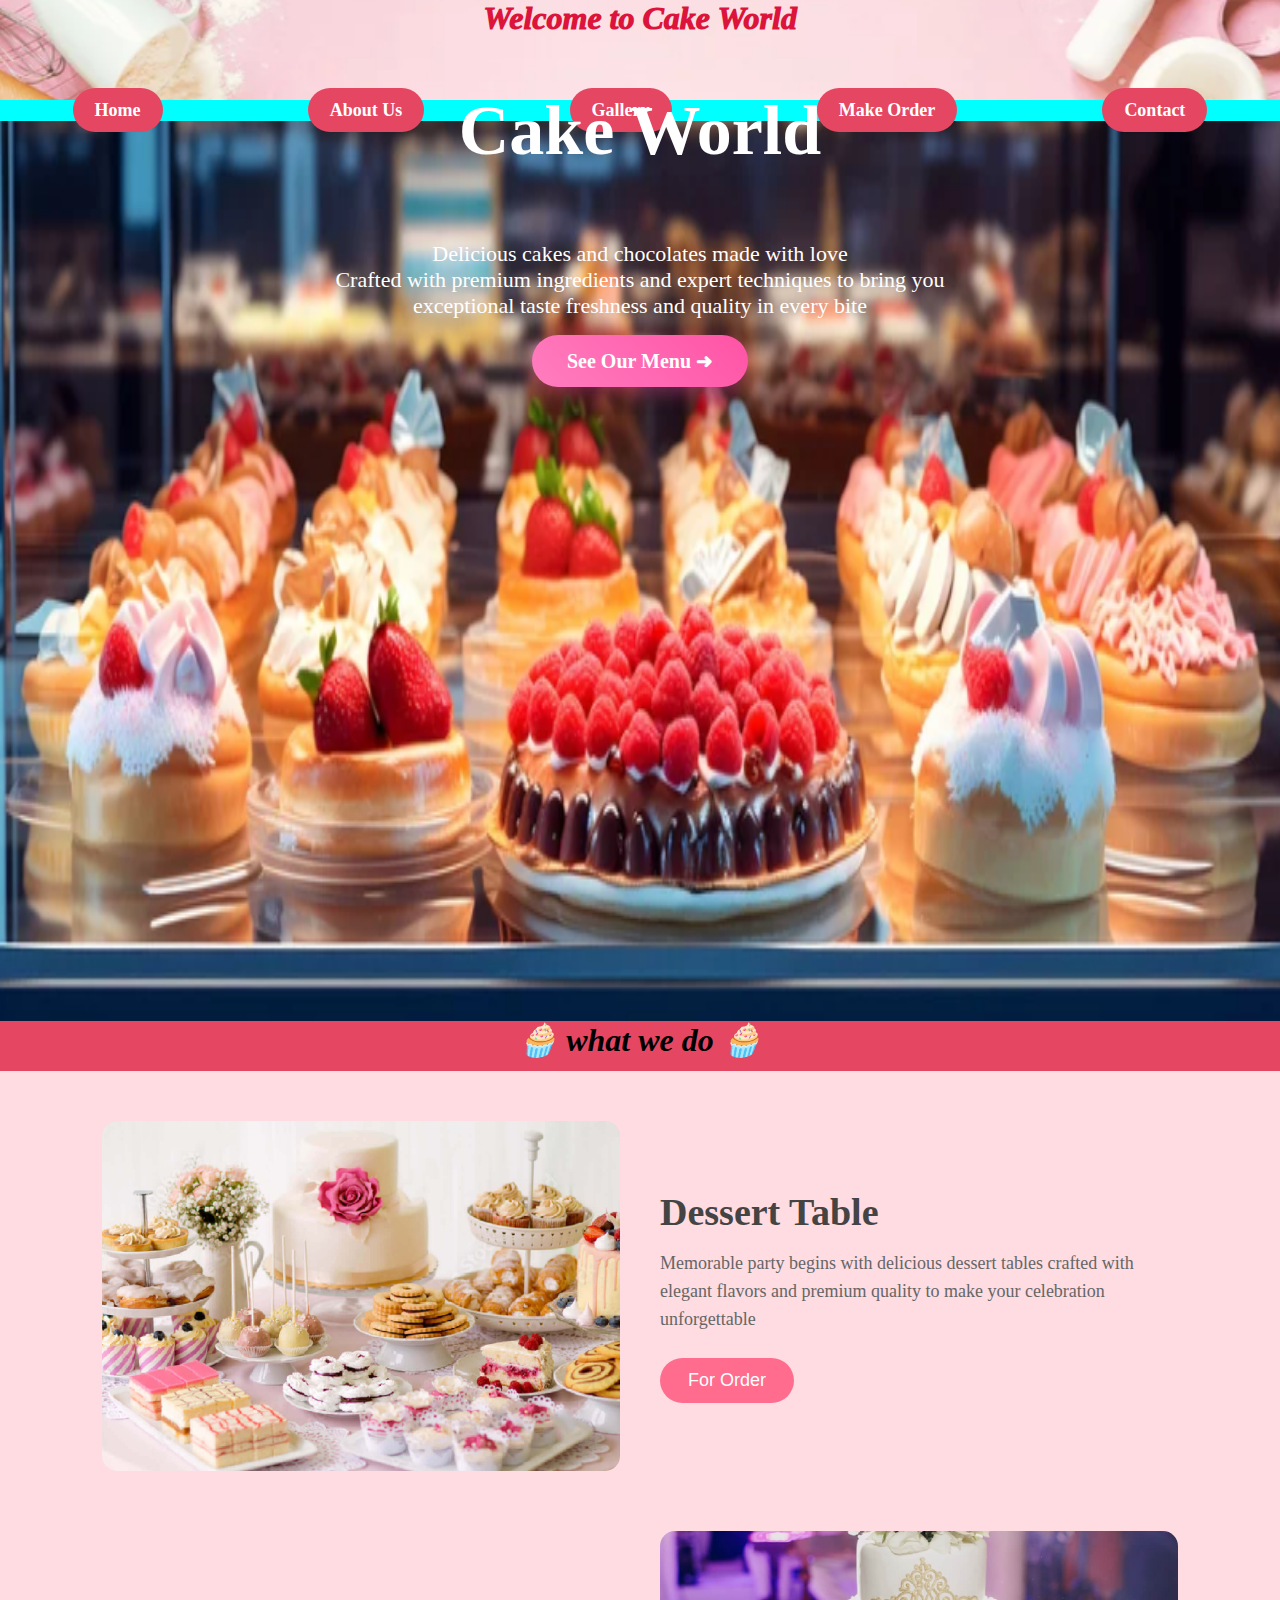
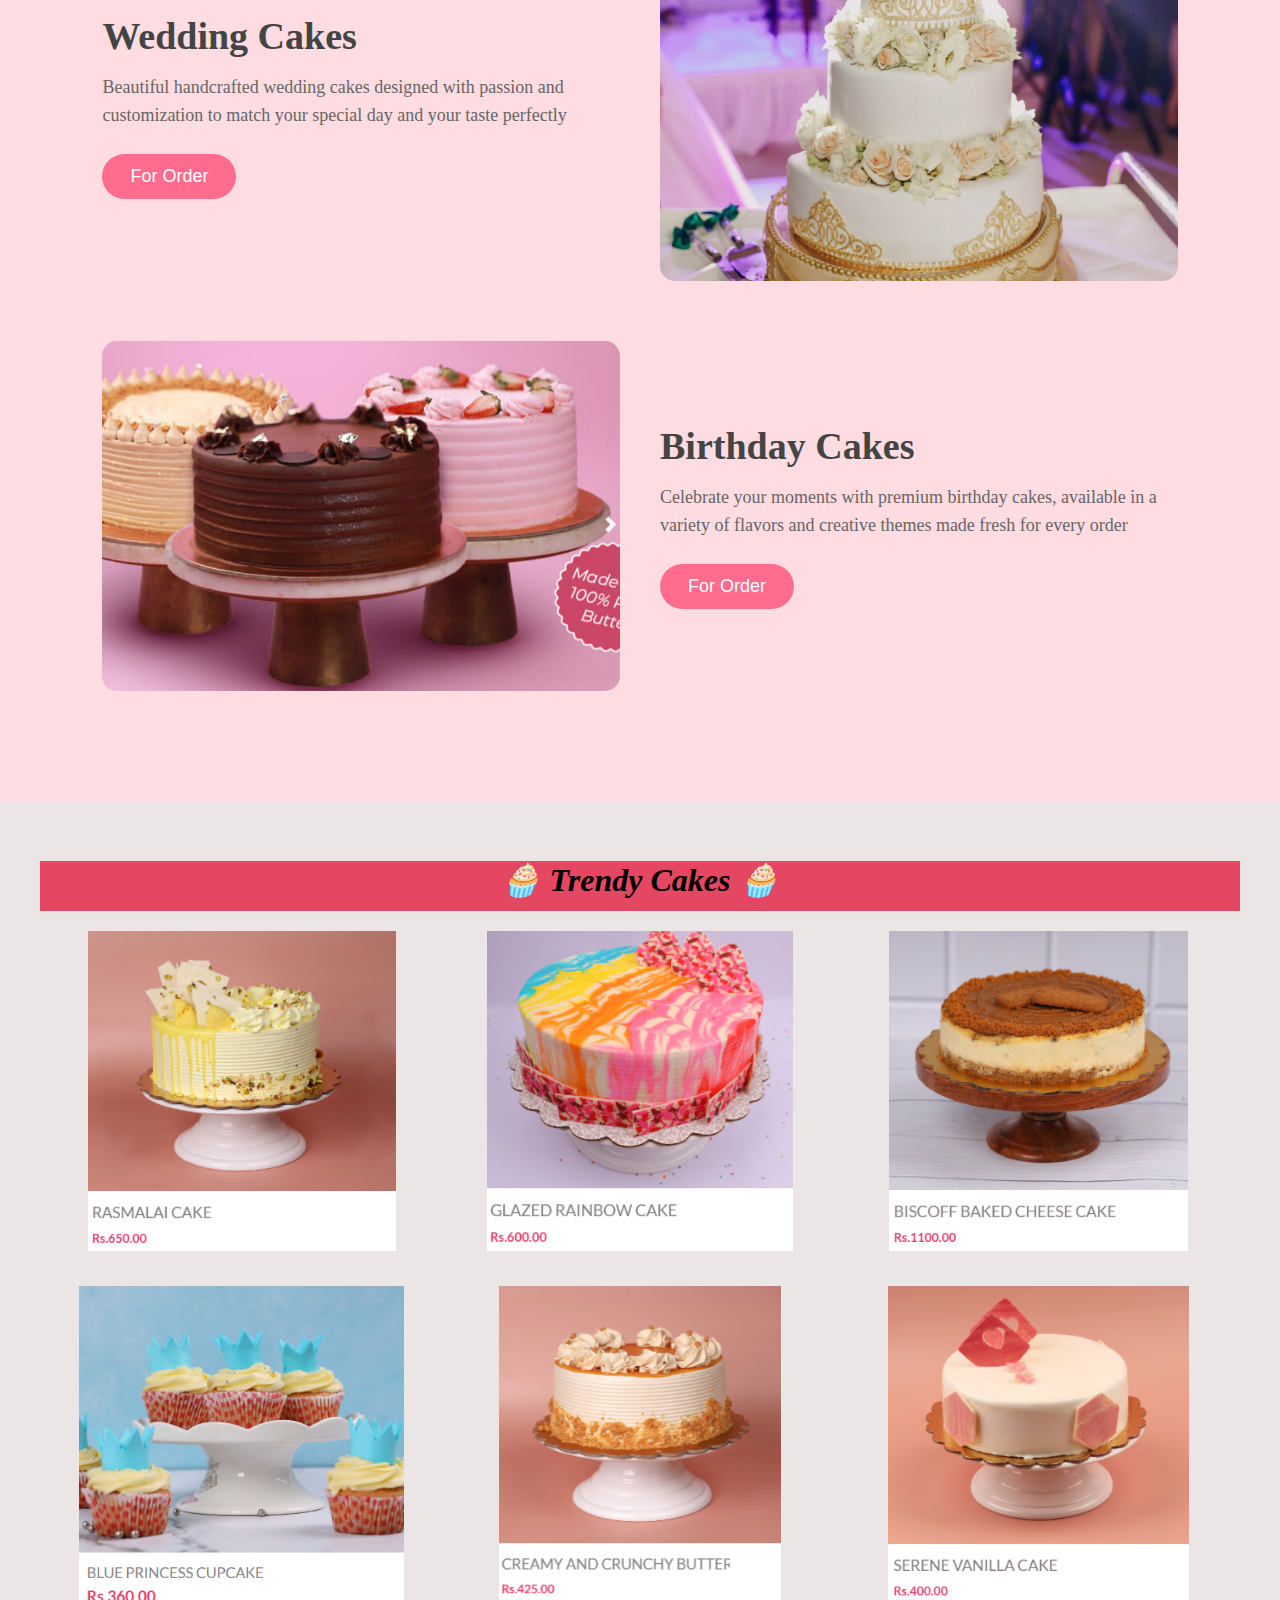
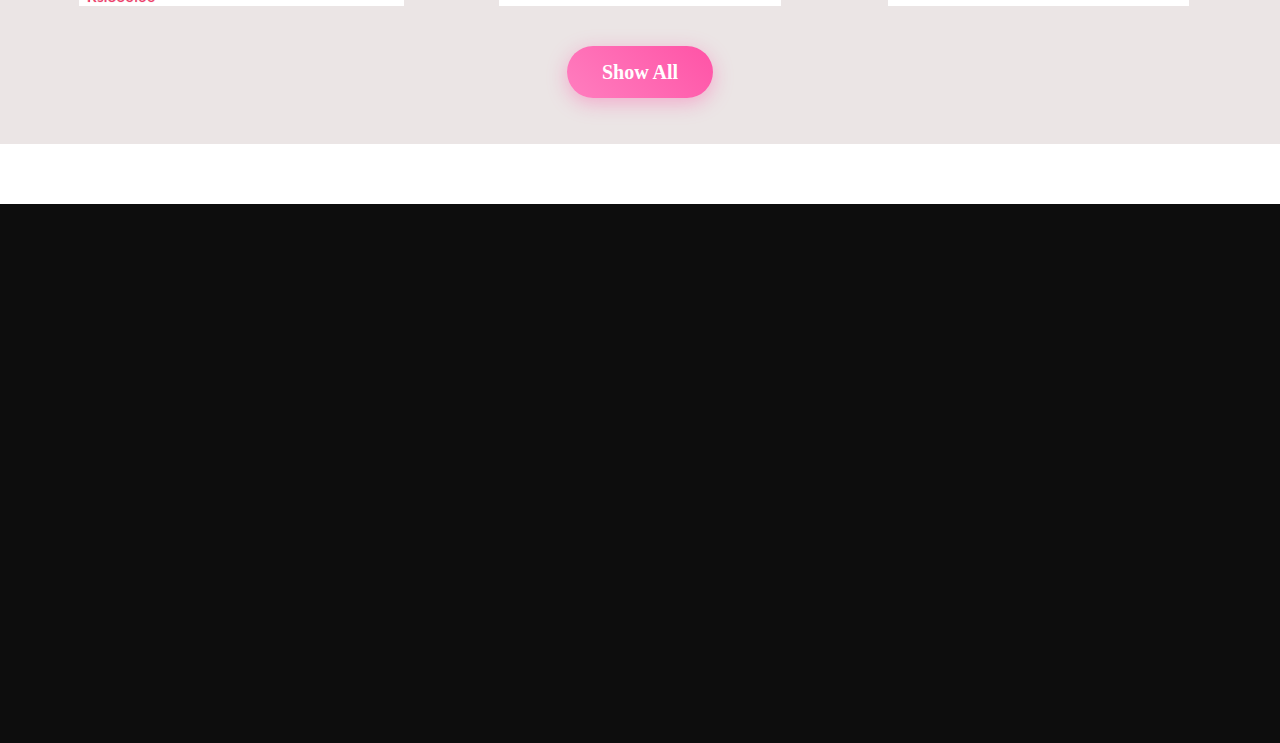
<file: index.html>
<!DOCTYPE html>
<html lang="en">
<head>
    <meta charset="UTF-8">
    <meta name="viewport" content="width=device-width, initial-scale=1.0">
    <title>Document</title>
    <link rel="stylesheet" href="style.css">
</head>
<body>
        <div class="welcome"><em>Welcome to Cake World</em></div>
        <div class="nav">
            <ul class="list">
                <li><a href="index.html">Home</a></li>
                <li><a href="about.html">About Us</a></li>
                <li><a href="menu.html">Gallery</a></li>
                <li><a href="orders.html">Make Order</a></li>
                <li><a href="#contact">Contact</a></li>
                
            </ul>
        </div>
        
       <div class="picture">
    <div class="words">
        <h1>Cake World</h1>
        <p>Delicious cakes and chocolates made with love<br>
        Crafted with premium ingredients and expert techniques to bring you exceptional taste freshness and quality in every bite</p>
        <a href="menu.html" class="btn">See Our Menu ➜</a>
    </div>
</div>
<div class="copy1">
    <h1><em>🧁 what we do 🧁</em></h1>
</div>

<section class="cake-section">
    <div class="row">
        <div class="img-box1">
            <img src="images/Screenshot 2025-11-17 174719.png" alt="">
        </div>
        <div class="text-box">
            <h2>Dessert Table</h2>
            <p>Memorable party begins with delicious dessert tables crafted with elegant flavors and premium quality to make your celebration unforgettable</p>
            <button class="order-btn">For Order</button>
        </div>
    </div>

  <div class="row reverse">
        <div class="img-box1">
            <img src="images/Screenshot 2025-11-17 174703.png" alt="">
        </div>
        <div class="text-box">
            <h2>Wedding Cakes</h2>
            <p>Beautiful handcrafted wedding cakes designed with passion and customization to match your special day and your taste perfectly</p>
            <button class="order-btn">For Order</button>
        </div>
    </div>

     <div class="row">
        <div class="img-box1">
            <img src="images/Screenshot 2025-11-15 174321.png" alt="">
        </div>
        <div class="text-box">
            <h2>Birthday Cakes</h2>
            <p>Celebrate your moments with premium birthday cakes, available in a variety of flavors and creative themes made fresh for every order</p>
            <button class="order-btn">For Order</button>
        </div>
    </div>
</section>

<section  class="gallery-section">
    <div class="copy1">
    <h1><em>🧁 Trendy Cakes 🧁</em></h1>
</div>
 
     
    <div class="gallery-grid">
        <div class="img-box"><img src="images/Screenshot 2025-11-17 223657.png" alt=""></div>
        <div class="img-box"><img src="images/Screenshot 2025-11-17 223806.png" alt=""></div>
        <div class="img-box"><img src="images/Screenshot 2025-11-17 223836.png" alt=""></div>
        <div class="img-box"><img src="images/Screenshot 2025-11-17 223908.png" alt=""></div>
        <div class="img-box"><img src="images/Screenshot 2025-11-17 223645.png" alt=""></div>
        <div class="img-box"><img src="images/Screenshot 2025-11-17 223718.png" alt=""></div>
    </div>
    <div class="show-btn-box">
        <a href="menu.html" class="btn">Show All</a>
    </div>

</section>

<footer class="footer" id="contact">
  <div class="footer-container">

    <div class="footer-about">
      <h2>Contact Us</h2>
      <p>Have questions or want to work with us? Feel free to reach out anytime.</p>
      <img src="images/Screenshot 2025-11-20 181823.png" alt="image"/>
    </div>

    <div class="footer-contact">
      <div class="contact-item">
        <span class="icon">📍</span>
        <p>Madurai, Tamil Nadu</p>
      </div>

      <div class="contact-item">
        <span class="icon">📞</span>
        <p>+91 6732424385</p>
      </div>

      <div class="contact-item">
        <span class="icon">📧</span>
        <p>swetha@gmail.com</p>
      </div>
    </div>

    <div class="footer-social">
      <a href="#" class="social-icon">💼</a>
      <a href="#" class="social-icon">📘</a>
      <a href="#" class="social-icon">📸</a>
    </div>

  </div>

  <p class="footer-copy">© 2025 Your Company. All rights reserved.</p>
</footer>
</body>
</html>
</file>
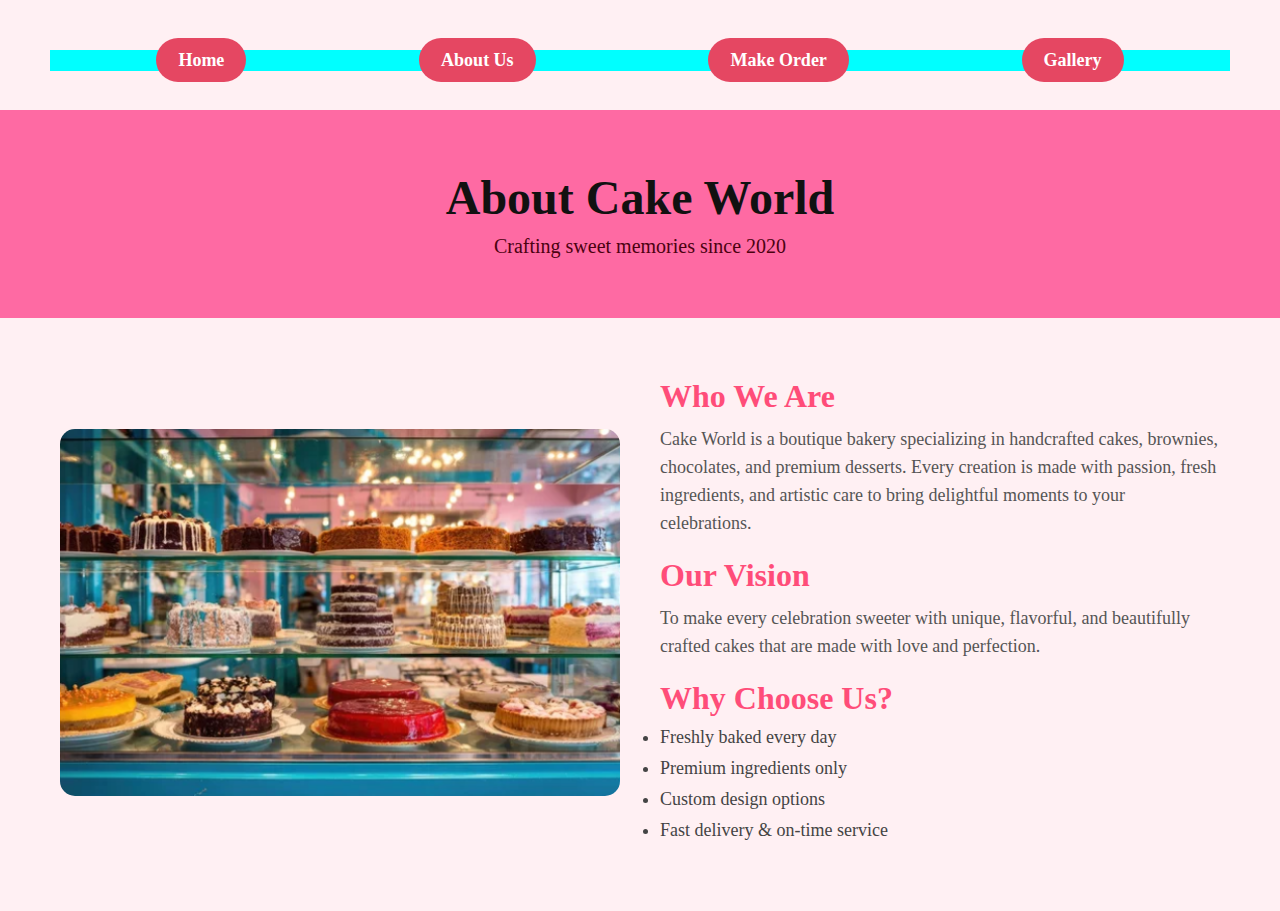
<file: about.html>
<!DOCTYPE html>
<html lang="en">
<head>
    <meta charset="UTF-8">
    <meta name="viewport" content="width=device-width, initial-scale=1.0">
    <title>About Us - Cake World</title>
    <link rel="stylesheet" href="style.css">
    <style>

        body{
            background-color: rgb(255, 240, 243);
        }
.nav{
    height:10px;
    position: relative;
    z-index: 10;
    margin:50px;
    background-color: pink;
}

.list {
    display: flex;
    justify-content: space-around;
    align-items: center;
    list-style: none;
    padding: 0 20px;
    margin: 0;
    background-color: aqua;
}

.list li a {
    text-decoration: none;
    color: white;
    background-color: rgb(229, 71, 98);  
    padding: 10px 20px;          
    border-radius: 30px;        
    font-size: 18px;
    font-weight: 600;  
    border:2px solid transparent;
}  

.list li a:hover {
    background-color : #ff3d6b;   
     border-color:black ;

    font-size:22px ;
        
}



.about-header {
    text-align: center;
    padding: 60px 20px;
    background: #fe6aa3;
}

.about-header h1 {
    font-size: 48px;
    color: #111111;
    margin-bottom: 10px;
    animation: fadeIn 1s ease forwards;
}

.about-header p {
    font-size: 20px;
    color:rgb(75, 1, 16);
    animation: fadeIn 1.3s ease forwards;
}



.about-container {
    display: flex;
    gap: 40px;
    padding: 60px;
    align-items: center;
}

.about-img {
    flex: 1;
}

.about-img img {
    width: 100%;
    border-radius: 15px;
    object-fit: cover;
    animation: slideLeft 1s ease forwards;
}

.about-text {
    flex: 1;
    animation: slideRight 1s ease forwards;
}

.about-text h2 {
    font-size: 32px;
    margin-bottom: 10px;
    color: #ff4d79;
}

.about-text p {
    font-size: 18px;
    color: #555;
    margin-bottom: 20px;
    line-height: 28px;
}

.about-text ul li {
    font-size: 18px;
    margin-bottom: 10px;
    color: #444;
}


.gallery-section {
    text-align: center;
    padding: 70px 40px;
    background: #fff;
}

.gallery-section h1 {
    font-size: 40px;
    margin-bottom: 30px;
}

.gallery-grid {
    display: grid;
    grid-template-columns: repeat(3, 1fr);
    gap: 25px;
}

.gallery-grid img {
    width: 100%;
    height: 240px;
    object-fit: cover;
    border-radius: 15px;
    transition: 0.3s;
}

.gallery-grid img:hover {
    transform: scale(1.05);
}

.show-btn-box {
    margin-top: 35px;
}

.btn {
    padding: 12px 28px;
    background: #ff6c8e;
    color: #fff;
    border-radius: 30px;
    font-size: 18px;
    text-decoration: none;
    transition: 0.3s;
}

.btn:hover {
    background: #ff3d6b;
    transform: scale(1.06);
}


@keyframes fadeIn {
    0% {
        opacity: 0;
        transform: translateY(-20px);
    }
    100% {
        opacity: 1;
        transform: translateY(0);
    }
}

@keyframes slideLeft {
    0% {
        opacity: 0;
        transform: translateX(-40px);
    }
    100% {
        opacity: 1;
        transform: translateX(0);
    }
}

@keyframes slideRight {
    0% {
        opacity: 0;
        transform: translateX(40px);
    }
    100% {
        opacity: 1;
        transform: translateX(0);
    }
}

    </style>
</head>

<body>

 
    <div class="nav">
        <ul class="list">
            <li><a href="index.html">Home</a></li>
            <li><a href="about.html">About Us</a></li>
            <li><a href="orders.html">Make Order</a></li>
            <li><a href="menu.html">Gallery</a></li>
            
        </ul>
    </div>

   
    <section class="about-header">
        <h1>About Cake World</h1>
        <p>Crafting sweet memories since 2020</p>
    </section>

    <!-- MAIN ABOUT CONTENT -->
    <section class="about-container">

        <div class="about-img">
            <img src="images/Screenshot 2025-11-16 233012.png" alt="Cake shop image">
        </div>

        <div class="about-text">
            <h2>Who We Are</h2>
            <p>
                Cake World is a boutique bakery specializing in handcrafted cakes, brownies, chocolates,
                and premium desserts. Every creation is made with passion, fresh ingredients,
                and artistic care to bring delightful moments to your celebrations.
            </p>

            <h2>Our Vision</h2>
            <p>
                To make every celebration sweeter with unique, flavorful, and beautifully crafted cakes
                that are made with love and perfection.
            </p>

            <h2>Why Choose Us?</h2>
            <ul>
                <li>Freshly baked every day</li>
                <li>Premium ingredients only</li>
                <li>Custom design options</li>
                <li>Fast delivery & on-time service</li>
            </ul>
        </div>

    </section>

</body>
</html>
</file>
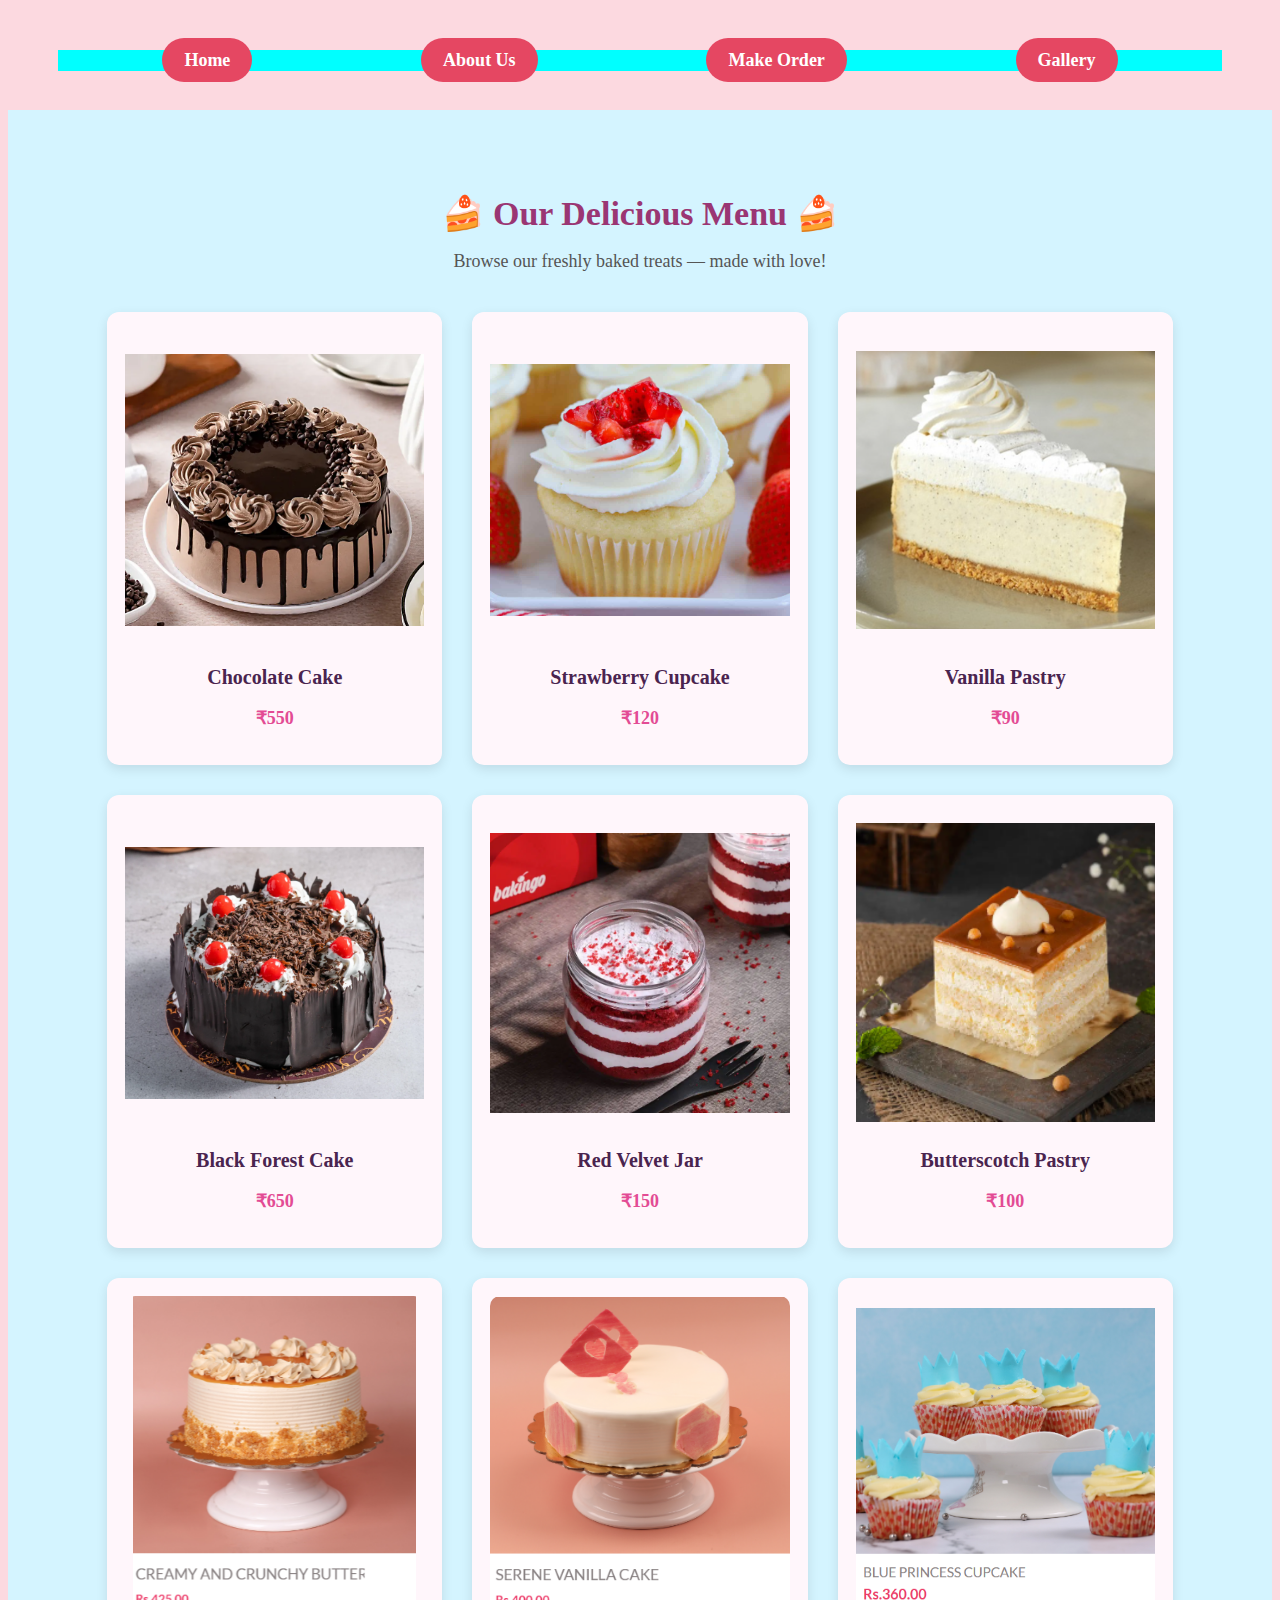
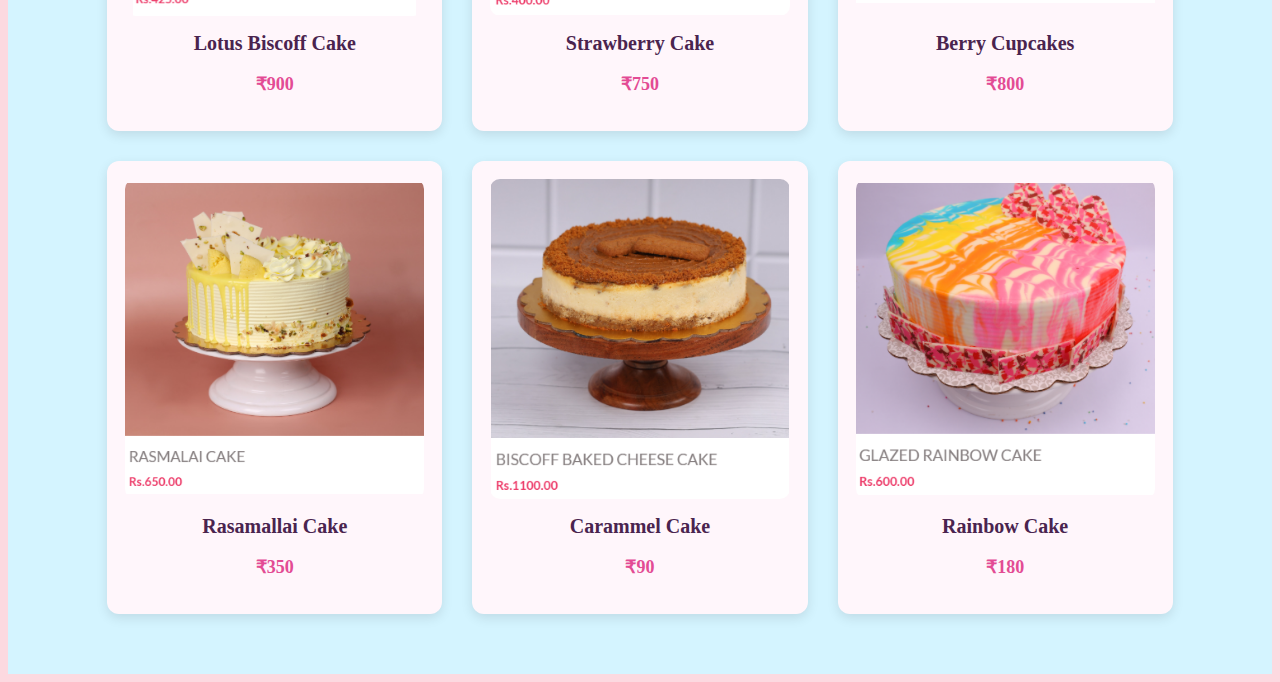
<file: menu.html>
<!DOCTYPE html>
<html lang="en">
<head>
    <meta charset="UTF-8">
    <meta name="viewport" content="width=device-width, initial-scale=1.0">
    <title>About Us - Cake World</title>
    
    <style>

        /* ---------------- NAVBAR ---------------- */
        body{
            background-color: rgb(252, 217, 224);
        }
.nav{
    height:10px;
    margin:50px;
    background-color: pink;
}

.list {
    display: flex;
    justify-content: space-around;
    align-items: center;
    list-style: none;
    padding: 0 20px;
    background-color: aqua;
}

.list li a {
    text-decoration: none;
    color: white;
    background-color: rgb(229, 71, 98);  
    padding: 10px 20px;          
    border-radius: 30px;        
    font-size: 18px;
    font-weight: 600;  
    border:2px solid transparent;
}  

.list li a:hover {
    background-color : #ff3d6b;   
     border-color:black ;

    font-size:22px ;
        
}
.menu-section {
  padding: 60px 40px;
  background: rgb(212, 244, 255);
  min-height: 100vh;
}

.menu-heading {
  text-align: center;
  font-size: 34px;
  font-weight: bold;
  color: #9a3673;
  margin-bottom: 5px;
}

.menu-sub {
  text-align: center;
  font-size: 18px;
  color: #555;
  margin-bottom: 40px;
}

.menu-grid {
  display: grid;
  grid-template-columns: repeat(3, 1fr);
  gap: 30px;
  width: 90%;
  margin: auto;
}

.menu-item {
  background: #fff6fb;
  padding: 18px;
  border-radius: 12px;
  box-shadow: 0 4px 12px rgba(0,0,0,0.1);
  text-align: center;
  transition: 0.3s;
}

.menu-item:hover {
  transform: translateY(-6px);
  box-shadow: 0 6px 20px rgba(0,0,0,0.15);
}

.menu-item img {
  width: 100%;
  height: 320px;
  object-fit: contain;
  border-radius: 10px;
}

.menu-item h3 {
  margin: 12px 0 8px;
  font-size: 20px;
  color: #4a244f;
}

.price {
  font-size: 18px;
  font-weight: bold;
  color: #e34b94;
}



</style>
<body>
     <div class="nav">
        <ul class="list">
            <li><a href="index.html">Home</a></li>
            <li><a href="about.html">About Us</a></li>
            <li><a href="orders.html">Make Order</a></li>
            <li><a href="menu.html">Gallery</a></li>
            
        </ul>
    </div>

    <section class="menu-section">

  <h1 class="menu-heading">🍰 Our Delicious Menu 🍰</h1>
  <p class="menu-sub">Browse our freshly baked treats — made with love!</p>

  <div class="menu-grid">

    <div class="menu-item">
      <img src="images/Screenshot 2025-11-20 220640.png" alt="">
      <h3>Chocolate Cake</h3>
      <p class="price">₹550</p>
    </div>

    <div class="menu-item">
      <img src="images/Screenshot 2025-11-20 220920.png" alt="">
      <h3>Strawberry Cupcake</h3>
      <p class="price">₹120</p>
    </div>

    <div class="menu-item">
      <img src="images/Screenshot 2025-11-20 221008.png" alt="">
      <h3>Vanilla Pastry</h3>
      <p class="price">₹90</p>
    </div>

    <div class="menu-item">
      <img src="images/Screenshot 2025-11-20 221048.png" alt="">
      <h3>Black Forest Cake</h3>
      <p class="price">₹650</p>
    </div>

    <div class="menu-item">
      <img src="images/Screenshot 2025-11-20 221207.png" alt="">
      <h3>Red Velvet Jar</h3>
      <p class="price">₹150</p>
    </div>

    <div class="menu-item">
      <img src="images/Screenshot 2025-11-20 221245.png" alt="">
      <h3>Butterscotch Pastry</h3>
      <p class="price">₹100</p>
    </div>

   
    <div class="menu-item">
      <img src="images/Screenshot 2025-11-17 223645.png" alt="">
      <h3>Lotus Biscoff Cake</h3>
      <p class="price">₹900</p>
    </div>

    <div class="menu-item">
      <img src="images/Screenshot 2025-11-17 223718.png" alt="">
      <h3>Strawberry Cake</h3>
      <p class="price">₹750</p>
    </div>

    <div class="menu-item">
      <img src="images/Screenshot 2025-11-17 223908.png" alt="">
      <h3>Berry Cupcakes</h3>
      <p class="price">₹800</p>
    </div>

    
    <div class="menu-item">
      <img src="images/Screenshot 2025-11-17 223657.png" alt="">
      <h3>Rasamallai Cake</h3>
      <p class="price">₹350</p>
    </div>

    <div class="menu-item">
      <img src="images/Screenshot 2025-11-17 223836.png" alt="">
      <h3>Carammel Cake</h3>
      <p class="price">₹90</p>
    </div>

    <div class="menu-item">
      <img src="images/Screenshot 2025-11-17 223806.png" alt="">
      <h3>Rainbow Cake</h3>
      <p class="price">₹180</p>
    </div>

  </div>

</section>

</body>
</html>
</body>
</file>
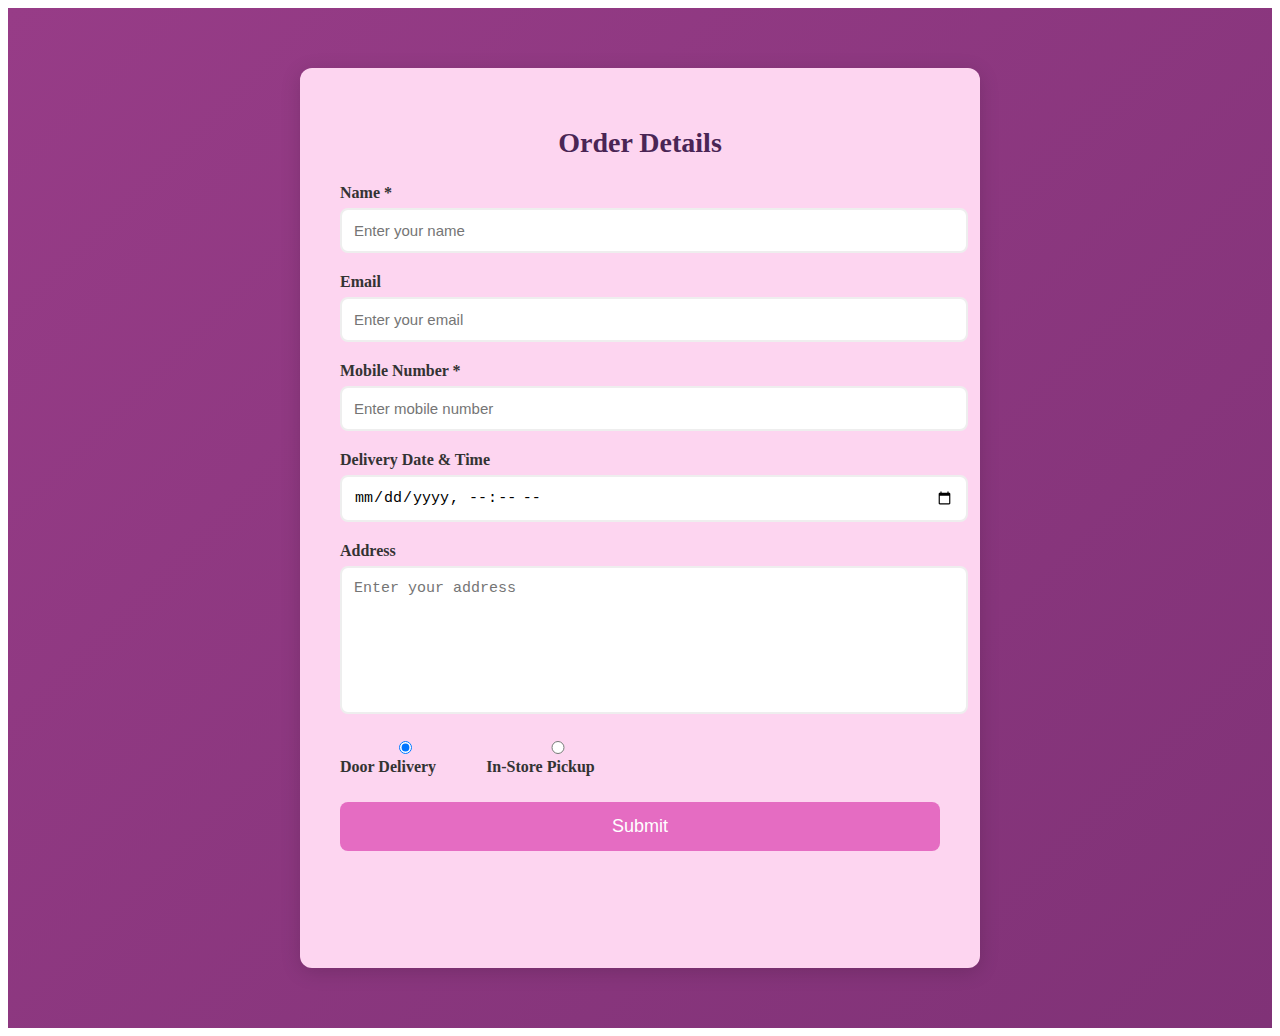
<file: orders.html>
<!DOCTYPE html>
<html lang="en">
<head>
  <meta charset="UTF-8">
  <meta name="viewport" content="width=device-width, initial-scale=1.0">
  <title>Order Details</title>

  <style>
    .order-section {
  display: flex;
  justify-content: center;
  padding: 60px 20px;
  background: linear-gradient(135deg, #973c87, #803277);
  min-height: 100vh;
}

.order-container {
  background: #fdd5f0;
  padding: 40px;
  border-radius: 12px;
  width: 600px;
  box-shadow: 0 4px 20px rgba(0,0,0,0.15);
  animation: fadeIn 0.6s ease;
}

.order-title {
  text-align: center;
  margin-bottom: 25px;
  font-size: 28px;
  font-weight: bold;
  color: #4a2555;
}

.order-form .form-group {
  margin-bottom: 20px;
}

.order-form label {
  display: block;
  margin-bottom: 6px;
  font-weight: 600;
  color: #333;
}

.order-form input,
.order-form textarea {
  width: 100%;
  padding: 12px;
  border: 2px solid #eee;
  border-radius: 8px;
  font-size: 15px;
}

.order-form input:focus,
.order-form textarea:focus {
  border-color: #a24aa5;
  outline: none;
}

.order-form textarea {
  height: 120px;
  resize: none;
}

.delivery-type {
  margin: 20px 0;
  display: flex;
  gap: 25px;
  font-size: 16px;
}

.order-btn {
  width: 100%;
  background: #e56cc2;
  color: #fff;
  padding: 14px;
  border: none;
  font-size: 18px;
  border-radius: 8px;
  cursor: pointer;
  transition: 0.3s;
}

.order-btn:hover {
  background: #c75aa8;
}

/* Animation */
@keyframes fadeIn {
  from { opacity: 0; transform: translateY(15px); }
  to { opacity: 1; transform: translateY(0); }
}

  </style>
</head>

<body>

<section class="order-section">
  <div class="order-container">

    <h1 class="order-title">Order Details</h1>

    <form class="order-form">

      <div class="form-group">
        <label>Name <span>*</span></label>
        <input type="text" placeholder="Enter your name" required>
      </div>

      <div class="form-group">
        <label>Email</label>
        <input type="email" placeholder="Enter your email">
      </div>

      <div class="form-group">
        <label>Mobile Number <span>*</span></label>
        <input type="tel" placeholder="Enter mobile number" required>
      </div>

      <div class="form-group">
        <label>Delivery Date & Time</label>
        <input type="datetime-local">
      </div>

      <div class="form-group">
        <label>Address</label>
        <textarea placeholder="Enter your address"></textarea>
      </div>

      <div class="delivery-type">
        <label><input type="radio" name="delivery" checked> Door Delivery</label>
        <label><input type="radio" name="delivery"> In-Store Pickup</label>
      </div>

      <button type="submit" class="order-btn">Submit</button>

    </form>

  </div>
</section>

</body>
</html>
</file>
<file: style.css>
*{
    padding:0px;
    box-sizing: border-box;
    margin:0;
}
html{
    scroll-behavior: smooth;
}


.welcome{
    width:100%;
   color:crimson;
    text-align: center;
    font-size:xx-large;
    height: 100px;
    font-weight: 1000;
    background:url("images/Screenshot\ 2025-11-15\ 172403.png");
    background-size:cover
}

.list {
    display: flex;
    justify-content: space-around;
    align-items: center;
    list-style: none;
    background-color: aqua;
}

.list li a {
    text-decoration: none;
    color: white;
    background-color: rgb(229, 71, 98);  
    padding: 10px 20px;          
    border-radius: 30px;        
    font-size: 18px;
    font-weight: 600;  
    border:2px solid transparent;
}  

.list li a:hover {
    background-color : #ff3d6b;   
     border-color:black ;
      font-size:22px ;
        
}
.picture {
    width: 100%;
    height: 100vh;
    background: url("images/Screenshot\ 2025-11-16\ 233159.png");
    background-size: 100% 100%;   
    background-repeat: no-repeat; 
    background-position: center;
    display: flex;
    justify-content:center;
    text-align: center;
    padding: 20px;
   
    
   
}


.words {
  
    color:white;
    
    
}


.words h1 {
    font-size: 70px;
    font-weight: 800;
    margin-bottom: 20px;

    transform: translateY(-50px);
    animation: slideDown 1s ease forwards;
}


.words p {
    font-size: 22px;
    max-width: 700px;
    margin: 0 auto 30px;

    
    animation: fadeIn 1s ease forwards;
    animation-delay: 0.5s;
}

.btn {
    
    padding: 15px 35px;
    font-size: 20px;
    font-weight: 600;
    color: #fff;
    text-decoration: none;
    border-radius: 50px;
    background: linear-gradient(45deg, #ff7ebf, #ff53a6);
    box-shadow: 0 5px 20px rgba(255, 83, 166, 0.4);
   
  
   
    
}

.btn:hover {
    
    box-shadow: 0 10px 30px rgba(255, 83, 166, 0.6);
}

@keyframes slideDown {
    0% { opacity: 0; transform: translateY(-50px); }
    100% { opacity: 1; transform: translateY(0); }
}

@keyframes fadeIn {
    0% { opacity: 0; transform: translateY(20px); }
    100% { opacity: 1; transform: translateY(0); }
}
.copy1{
  width:100%;
  text-align:center;
  height:50px;
  background-color: rgb(229, 71, 98);
}
.cake-section {
    width: 100%;
    padding: 50px 8%;
    background-color: rgb(254, 220, 225);
}

.row {
    display: flex;
    align-items: center;
    gap: 40px;
    margin-bottom: 60px;
}

 .reverse {
    flex-direction: row-reverse;
}

.img-box1 {
    flex: 1;
    
    border-radius: 15px;
    height: 350px;
}
.img-box1 img {
    width: 100%;
    height: 100%;
    object-fit: cover;
    border-radius: 15px;
}
.text-box {
    flex: 1;
}
.text-box h2 {
    font-size: 38px;
    font-weight: 700;
    color: #444;
    margin-bottom: 15px;
}

.text-box p {
    font-size: 18px;
    color: #666;
    line-height: 28px;
    margin-bottom: 25px;
}

.order-btn {
    padding: 12px 28px;
    background-color: #ff6c8e;
    color: #fff;
    border: none;
    border-radius: 30px;
    font-size: 18px;
    cursor: pointer;
    transition: 0.3s ease;
}

.order-btn:hover {
    background-color: #ff3d6b;
    transform: scale(1.05);
}

.gallery-section {
    text-align: center;
    padding: 60px 40px;
    background-color: rgb(235, 229, 229)
    
}

.copy1 h1 {
    margin-bottom: 60px ;  
    text-align: center;
}


.gallery-grid {
    display: grid;
    grid-template-columns: repeat(3, 1fr);
    gap: 35px;
    padding:20px;
}

.img-box {
    width: auto;
    height: 320px;     
    border-radius: 15px;
    
}

.img-box img {
    width: 100%;
    height: 100%;
    object-fit: contain;
    border-radius: 15px;
    transition: 0.3s;
    background-color: rgb(235, 229, 229);
}
.img-box img:hover {
    transform: scale(1.05);
}

.show-btn-box {
    margin-top: 35px;
}

/* Footer Style */
.footer {
  background: #0d0d0d;
  color: #fff;
  padding: 50px 20px 30px;
  margin-top: 60px;
}

.footer-container {
  display: grid;
  grid-template-columns: repeat(2,1fr);
  gap: 30px;
  align-items: flex-start;
}

.footer-about h2 {
  font-size: 26px;
  margin-bottom: 10px;
  font-weight: 600;
}

.footer-about p {
  opacity: 0.8;
  line-height: 1.6;
}

.footer-contact .contact-item {
  display: flex;
  align-items: center;
  margin-bottom: 14px;
  transition: 0.3s ease;
}

.footer-contact .contact-item:hover {
  transform: translateX(5px);
  opacity: 0.9;
}
.footer-about img {
  width: 340px;           
  height: 240px;
  margin-top: 15px;
  border-radius: 12px;     
 box-shadow: 0 6px 20px rgba(255, 255, 255, 0.25);
   
  
}


.footer-contact .icon {
  background: #262626;
  padding: 10px;
  border-radius: 50%;
  margin-right: 12px;
  font-size: 18px;
}

.footer-social {
  display: flex;
  gap: 15px;
}

.social-icon {
  background: #262626;
  padding: 12px;
  border-radius: 50%;
  font-size: 20px;
  transition: 0.3s ease;
  text-decoration: none;
  color: white;
}

.social-icon:hover {
  background: #444;
  transform: scale(1.1);
}

.footer-copy {
  text-align: center;
  margin-top: 40px;
  opacity: 0.6;
  font-size: 14px;
}


.footer * {
  animation: fadeInUp 0.7s ease forwards;
  opacity: 0;
}

@keyframes fadeInUp {
  from {
    transform: translateY(10px);
    opacity: 0;
  }
  to {
    transform: translateY(0);
    opacity: 1;
  }
}
</file>
